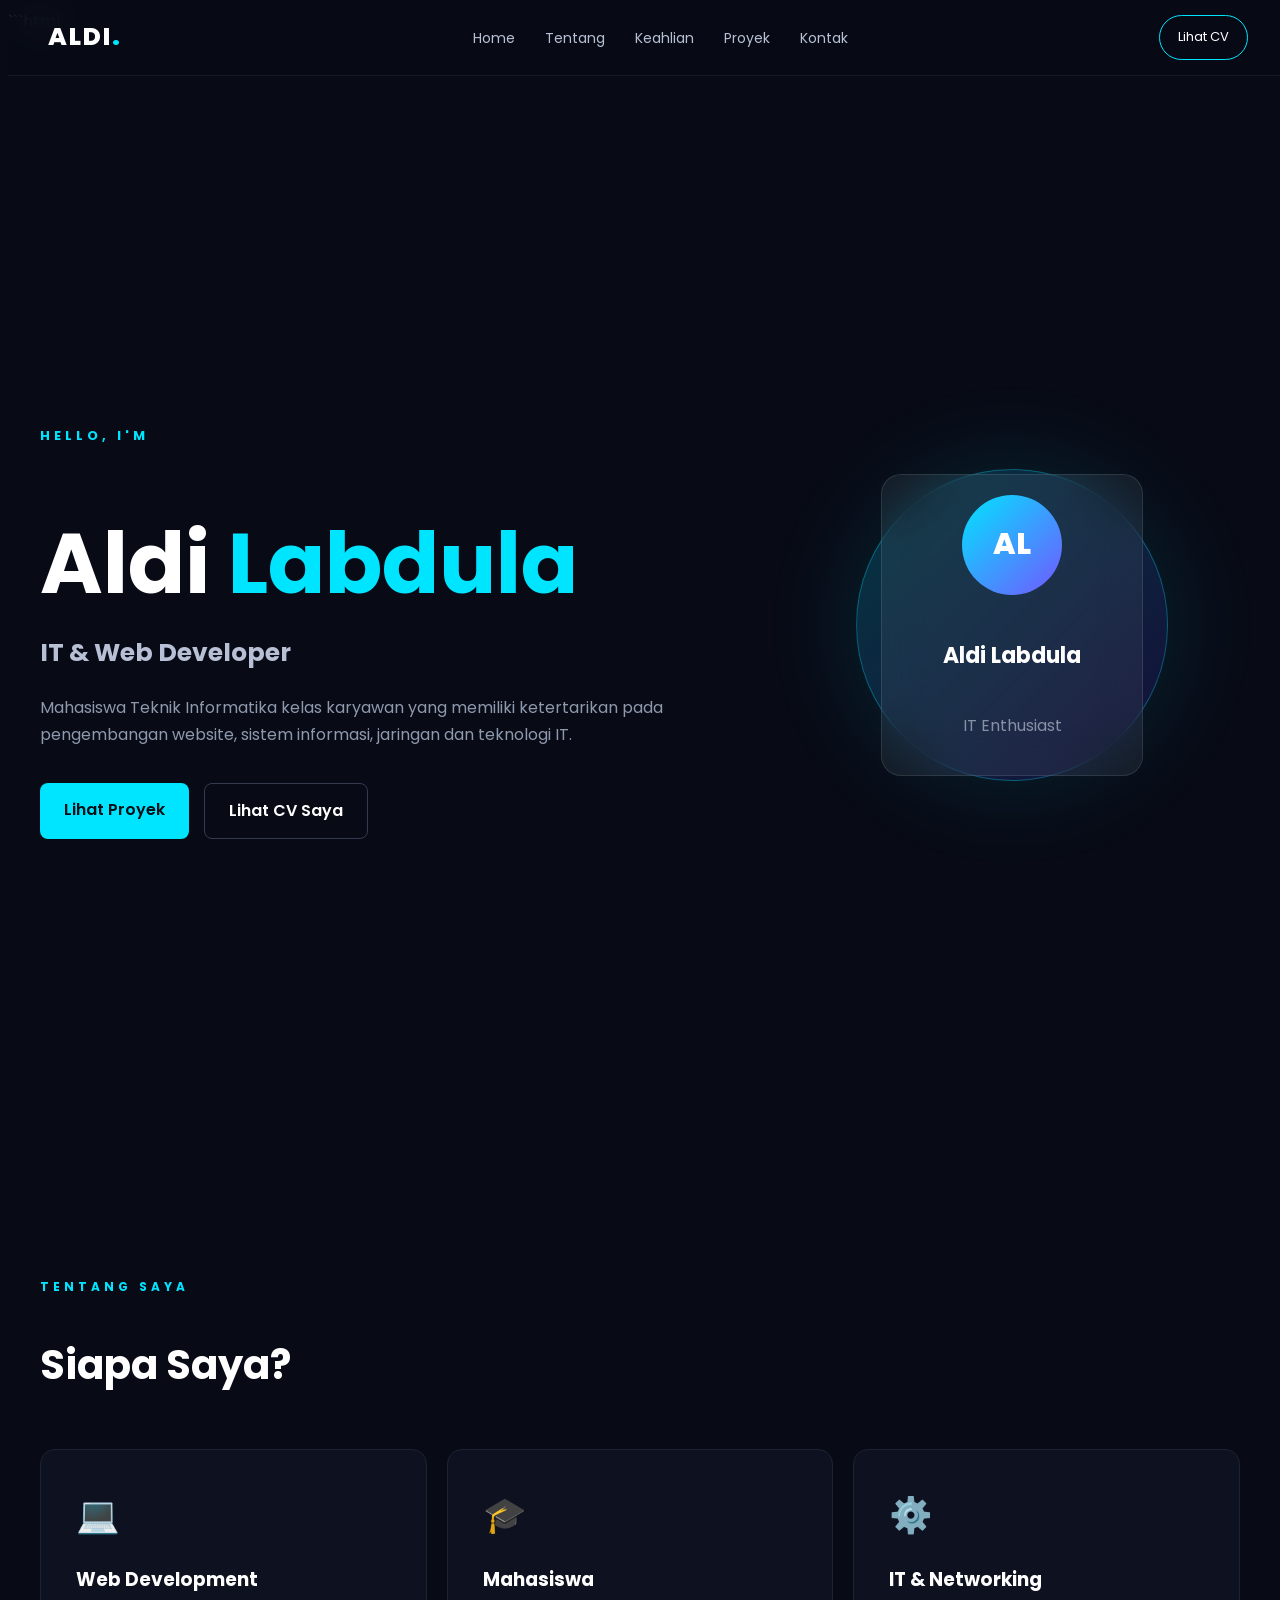
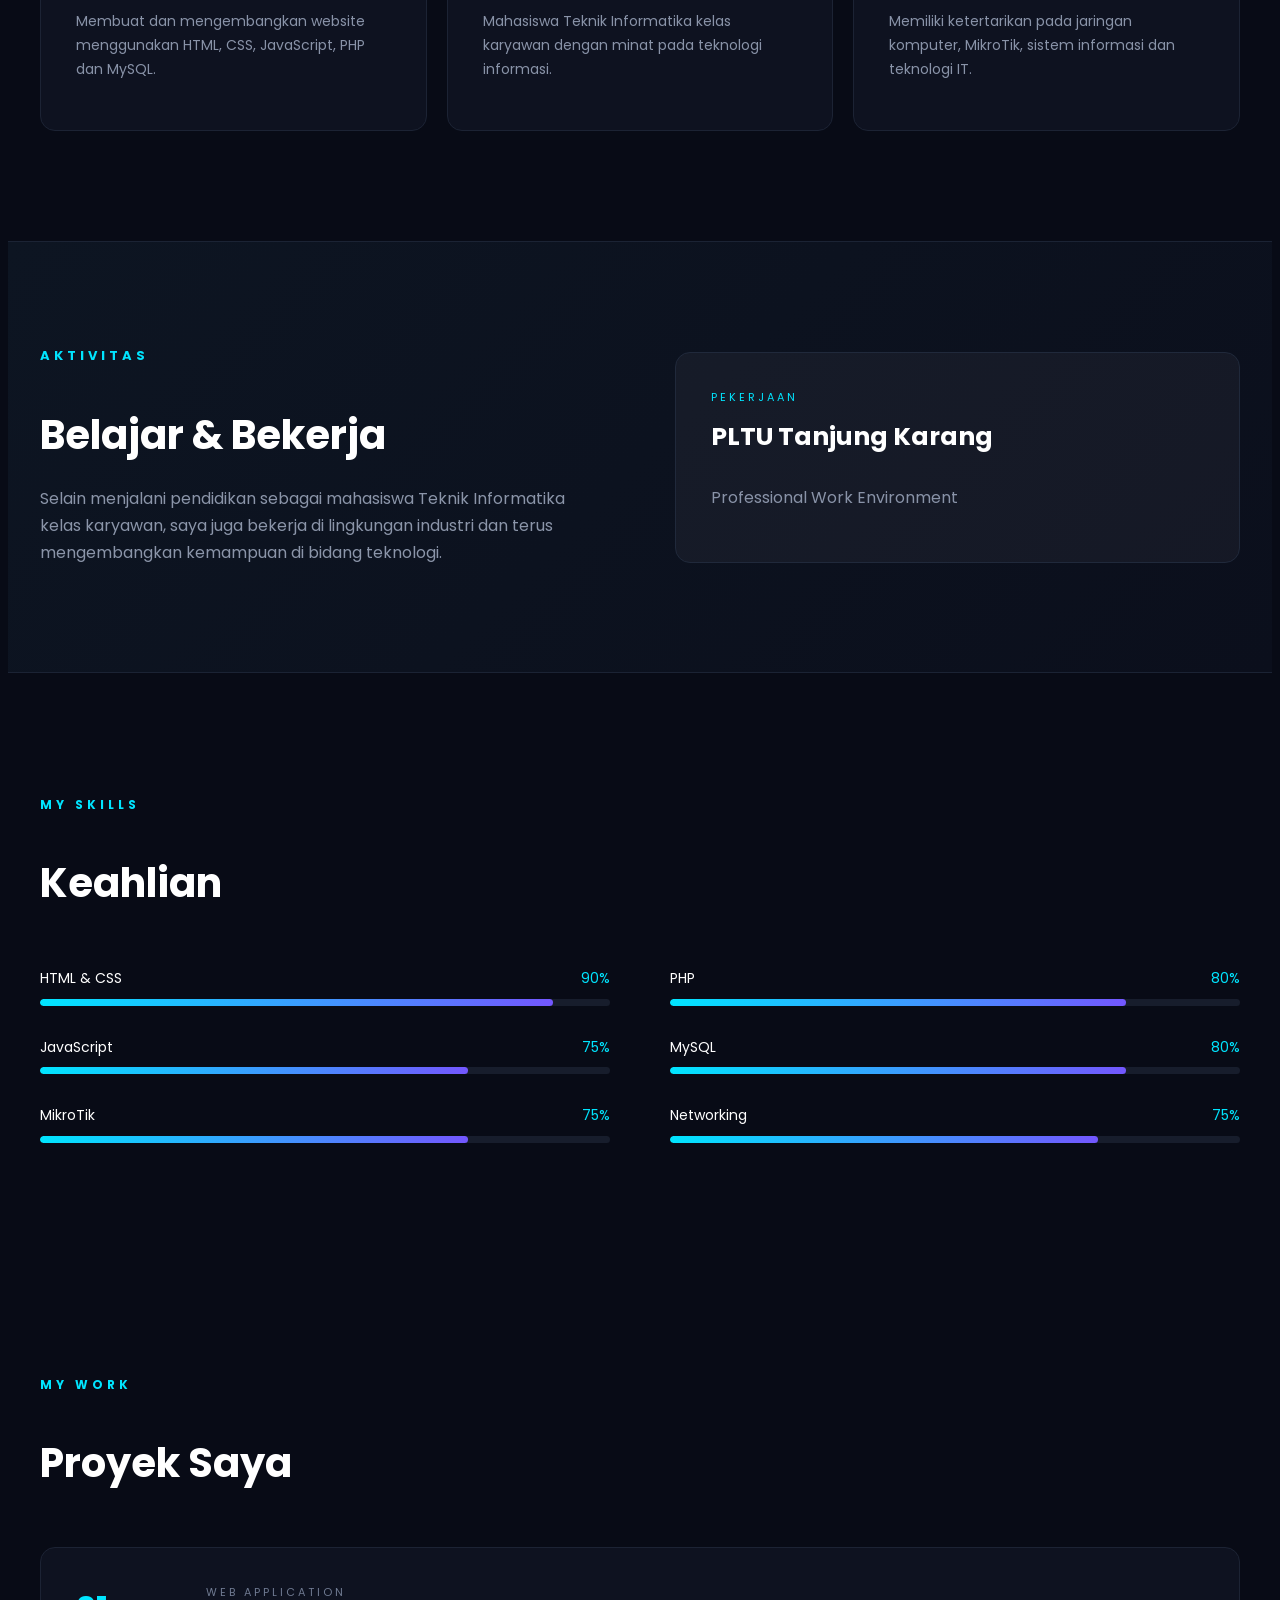
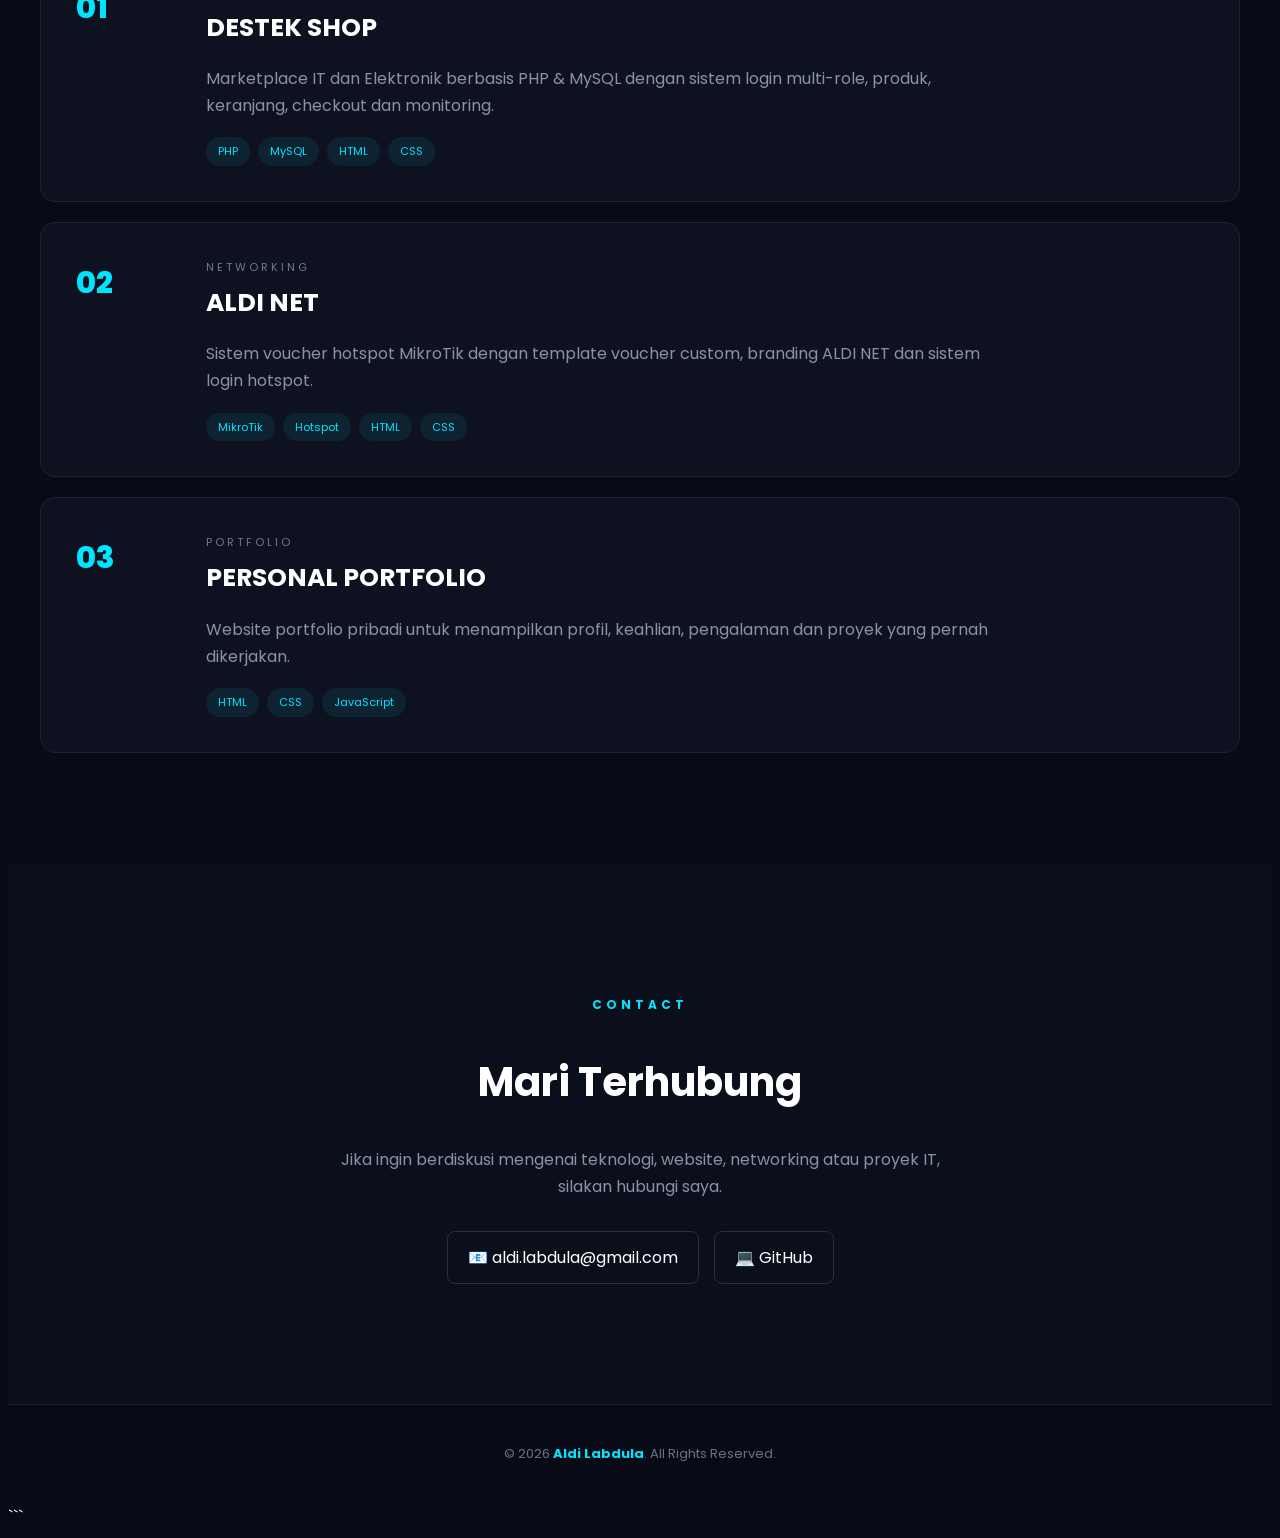
<file: index.html>
```html
<!DOCTYPE html>
<html lang="id">
<head>
    <meta charset="UTF-8">
    <meta name="viewport" content="width=device-width, initial-scale=1.0">
    <title>Aldi Labdula | IT & Web Developer</title>

    <link rel="stylesheet" href="style.css">

    <!-- Font -->
    <link href="https://fonts.googleapis.com/css2?family=Poppins:wght@300;400;500;600;700;800&display=swap" rel="stylesheet">
</head>

<body>

<!-- NAVBAR -->
<header>
    <nav class="navbar">
        <div class="logo">ALDI<span>.</span></div>

        <ul class="nav-menu">
            <li><a href="#home">Home</a></li>
            <li><a href="#about">Tentang</a></li>
            <li><a href="#skills">Keahlian</a></li>
            <li><a href="#projects">Proyek</a></li>
            <li><a href="#contact">Kontak</a></li>
        </ul>

        <a href="cv.html" class="nav-btn">Lihat CV</a>
    </nav>
</header>


<!-- HERO -->
<section id="home" class="hero">

    <div class="hero-text">
        <p class="small-title">HELLO, I'M</p>

        <h1>
            Aldi <span>Labdula</span>
        </h1>

        <h2>IT & Web Developer</h2>

        <p>
            Mahasiswa Teknik Informatika kelas karyawan yang memiliki
            ketertarikan pada pengembangan website, sistem informasi,
            jaringan dan teknologi IT.
        </p>

        <div class="hero-buttons">
            <a href="#projects" class="btn-primary">Lihat Proyek</a>
            <a href="cv.html" class="btn-secondary">Lihat CV Saya</a>
        </div>
    </div>

    <div class="hero-card">
        <div class="circle"></div>

        <div class="profile-box">
            <div class="profile-icon">AL</div>
            <h3>Aldi Labdula</h3>
            <p>IT Enthusiast</p>
        </div>
    </div>

</section>


<!-- ABOUT -->
<section id="about" class="section">

    <div class="section-title">
        <p>TENTANG SAYA</p>
        <h2>Siapa Saya?</h2>
    </div>

    <div class="about-content">

        <div class="about-card">
            <div class="about-icon">💻</div>
            <h3>Web Development</h3>
            <p>
                Membuat dan mengembangkan website menggunakan
                HTML, CSS, JavaScript, PHP dan MySQL.
            </p>
        </div>

        <div class="about-card">
            <div class="about-icon">🎓</div>
            <h3>Mahasiswa</h3>
            <p>
                Mahasiswa Teknik Informatika kelas karyawan
                dengan minat pada teknologi informasi.
            </p>
        </div>

        <div class="about-card">
            <div class="about-icon">⚙️</div>
            <h3>IT & Networking</h3>
            <p>
                Memiliki ketertarikan pada jaringan komputer,
                MikroTik, sistem informasi dan teknologi IT.
            </p>
        </div>

    </div>

</section>


<!-- EXPERIENCE -->
<section class="experience">

    <div class="experience-content">

        <div>
            <p class="small-title">AKTIVITAS</p>
            <h2>Belajar & Bekerja</h2>

            <p>
                Selain menjalani pendidikan sebagai mahasiswa
                Teknik Informatika kelas karyawan, saya juga
                bekerja di lingkungan industri dan terus
                mengembangkan kemampuan di bidang teknologi.
            </p>
        </div>

        <div class="work-box">
            <span>PEKERJAAN</span>
            <h3>PLTU Tanjung Karang</h3>
            <p>Professional Work Environment</p>
        </div>

    </div>

</section>


<!-- SKILLS -->
<section id="skills" class="section">

    <div class="section-title">
        <p>MY SKILLS</p>
        <h2>Keahlian</h2>
    </div>

    <div class="skills-grid">

        <div class="skill">
            <div class="skill-top">
                <span>HTML & CSS</span>
                <span>90%</span>
            </div>
            <div class="progress">
                <div style="width:90%"></div>
            </div>
        </div>

        <div class="skill">
            <div class="skill-top">
                <span>PHP</span>
                <span>80%</span>
            </div>
            <div class="progress">
                <div style="width:80%"></div>
            </div>
        </div>

        <div class="skill">
            <div class="skill-top">
                <span>JavaScript</span>
                <span>75%</span>
            </div>
            <div class="progress">
                <div style="width:75%"></div>
            </div>
        </div>

        <div class="skill">
            <div class="skill-top">
                <span>MySQL</span>
                <span>80%</span>
            </div>
            <div class="progress">
                <div style="width:80%"></div>
            </div>
        </div>

        <div class="skill">
            <div class="skill-top">
                <span>MikroTik</span>
                <span>75%</span>
            </div>
            <div class="progress">
                <div style="width:75%"></div>
            </div>
        </div>

        <div class="skill">
            <div class="skill-top">
                <span>Networking</span>
                <span>75%</span>
            </div>
            <div class="progress">
                <div style="width:75%"></div>
            </div>
        </div>

    </div>

</section>


<!-- PROJECT -->
<section id="projects" class="section projects-section">

    <div class="section-title">
        <p>MY WORK</p>
        <h2>Proyek Saya</h2>
    </div>

    <div class="projects">

        <div class="project-card">

            <div class="project-number">01</div>

            <div>
                <span class="project-label">WEB APPLICATION</span>

                <h3>DESTEK SHOP</h3>

                <p>
                    Marketplace IT dan Elektronik berbasis PHP &
                    MySQL dengan sistem login multi-role,
                    produk, keranjang, checkout dan monitoring.
                </p>

                <div class="tags">
                    <span>PHP</span>
                    <span>MySQL</span>
                    <span>HTML</span>
                    <span>CSS</span>
                </div>
            </div>

        </div>


        <div class="project-card">

            <div class="project-number">02</div>

            <div>
                <span class="project-label">NETWORKING</span>

                <h3>ALDI NET</h3>

                <p>
                    Sistem voucher hotspot MikroTik dengan
                    template voucher custom, branding ALDI NET
                    dan sistem login hotspot.
                </p>

                <div class="tags">
                    <span>MikroTik</span>
                    <span>Hotspot</span>
                    <span>HTML</span>
                    <span>CSS</span>
                </div>
            </div>

        </div>


        <div class="project-card">

            <div class="project-number">03</div>

            <div>
                <span class="project-label">PORTFOLIO</span>

                <h3>PERSONAL PORTFOLIO</h3>

                <p>
                    Website portfolio pribadi untuk menampilkan
                    profil, keahlian, pengalaman dan proyek
                    yang pernah dikerjakan.
                </p>

                <div class="tags">
                    <span>HTML</span>
                    <span>CSS</span>
                    <span>JavaScript</span>
                </div>
            </div>

        </div>

    </div>

</section>


<!-- CONTACT -->
<section id="contact" class="contact">

    <div class="section-title">
        <p>CONTACT</p>
        <h2>Mari Terhubung</h2>
    </div>

    <p class="contact-text">
        Jika ingin berdiskusi mengenai teknologi, website,
        networking atau proyek IT, silakan hubungi saya.
    </p>

    <div class="contact-list">

        <a href="mailto:aldi.labdula@gmail.com">
            📧 aldi.labdula@gmail.com
        </a>

        <a href="https://github.com/" target="_blank">
            💻 GitHub
        </a>

    </div>

</section>


<!-- FOOTER -->
<footer>
    <p>
        © 2026 <strong>Aldi Labdula</strong>. All Rights Reserved.
    </p>
</footer>


<script src="script.js"></script>

</body>
</html>
```
</file>
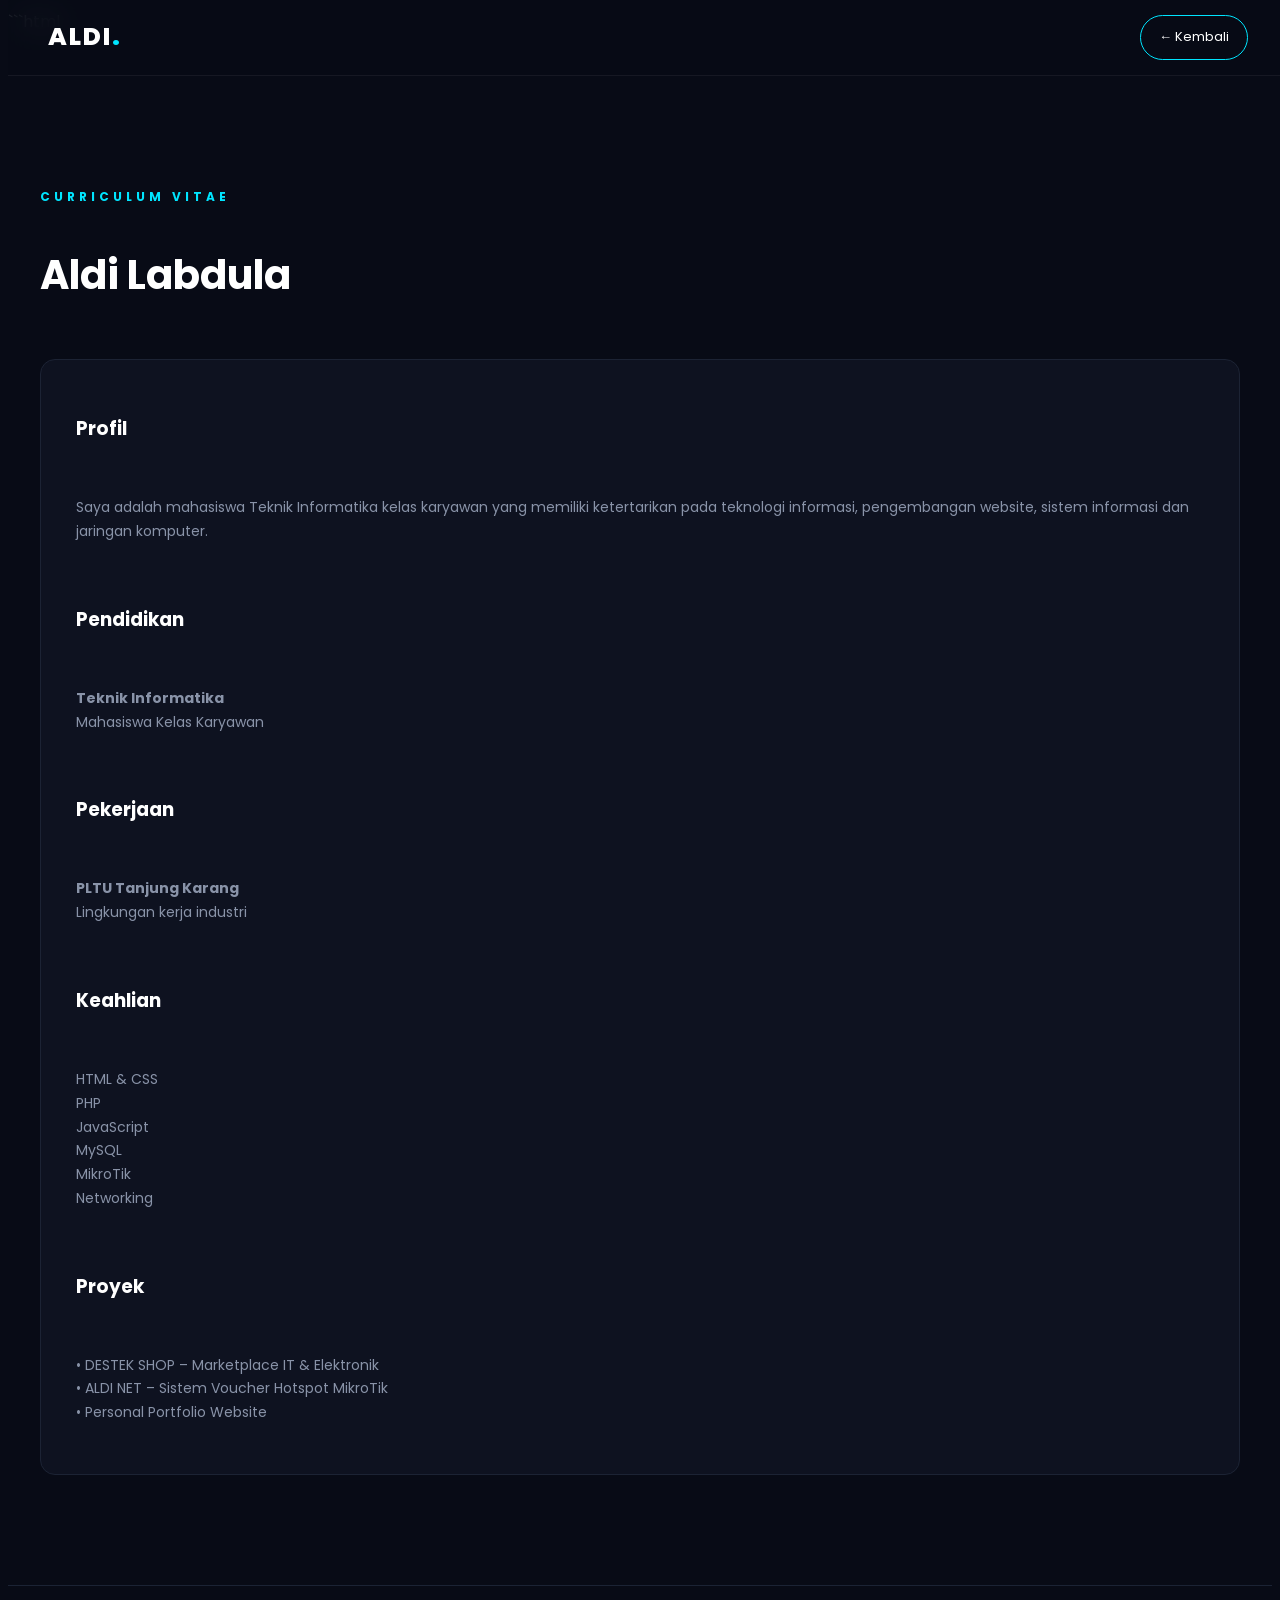
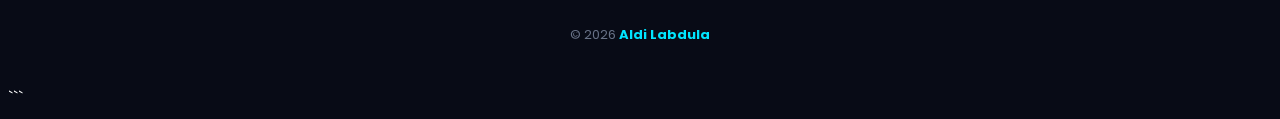
<file: cv.html>
```html
<!DOCTYPE html>
<html lang="id">
<head>

    <meta charset="UTF-8">
    <meta name="viewport" content="width=device-width, initial-scale=1.0">

    <title>CV | Aldi Labdula</title>

    <link rel="stylesheet" href="style.css">

    <link href="https://fonts.googleapis.com/css2?family=Poppins:wght@300;400;500;600;700;800&display=swap" rel="stylesheet">

</head>

<body>

<header>

    <nav class="navbar">

        <div class="logo">
            ALDI<span>.</span>
        </div>

        <a href="index.html" class="nav-btn">
            ← Kembali
        </a>

    </nav>

</header>


<section class="section" style="padding-top:140px;">

    <div class="section-title">

        <p>CURRICULUM VITAE</p>

        <h2>Aldi Labdula</h2>

    </div>


    <div class="about-card">

        <h3>Profil</h3>

        <br>

        <p>
            Saya adalah mahasiswa Teknik Informatika kelas karyawan
            yang memiliki ketertarikan pada teknologi informasi,
            pengembangan website, sistem informasi dan jaringan komputer.
        </p>

        <br>


        <h3>Pendidikan</h3>

        <br>

        <p>
            <strong>Teknik Informatika</strong><br>
            Mahasiswa Kelas Karyawan
        </p>

        <br>


        <h3>Pekerjaan</h3>

        <br>

        <p>
            <strong>PLTU Tanjung Karang</strong><br>
            Lingkungan kerja industri
        </p>

        <br>


        <h3>Keahlian</h3>

        <br>

        <p>
            HTML & CSS<br>
            PHP<br>
            JavaScript<br>
            MySQL<br>
            MikroTik<br>
            Networking
        </p>

        <br>


        <h3>Proyek</h3>

        <br>

        <p>
            • DESTEK SHOP – Marketplace IT & Elektronik<br>
            • ALDI NET – Sistem Voucher Hotspot MikroTik<br>
            • Personal Portfolio Website
        </p>

    </div>

</section>


<footer>

    <p>
        © 2026 <strong>Aldi Labdula</strong>
    </p>

</footer>


</body>
</html>
```
</file>
<file: style.css>
css
* {
    margin: 0;
    padding: 0;
    box-sizing: border-box;
}

html {
    scroll-behavior: smooth;
}

body {
    font-family: 'Poppins', sans-serif;
    background: #080b16;
    color: #ffffff;
    line-height: 1.7;
}


/* ================= NAVBAR ================= */

header {
    position: fixed;
    width: 100%;
    top: 0;
    z-index: 1000;
    background: rgba(8, 11, 22, 0.85);
    backdrop-filter: blur(15px);
    border-bottom: 1px solid rgba(255,255,255,0.06);
}

.navbar {
    max-width: 1200px;
    margin: auto;
    height: 75px;
    padding: 0 25px;

    display: flex;
    align-items: center;
    justify-content: space-between;
}

.logo {
    font-size: 25px;
    font-weight: 800;
    letter-spacing: 2px;
}

.logo span {
    color: #00e5ff;
}

.nav-menu {
    display: flex;
    list-style: none;
    gap: 30px;
}

.nav-menu a {
    text-decoration: none;
    color: #b8c0d4;
    font-size: 14px;
    transition: 0.3s;
}

.nav-menu a:hover {
    color: #00e5ff;
}

.nav-btn {
    text-decoration: none;
    padding: 10px 18px;
    border-radius: 30px;
    color: #fff;
    border: 1px solid #00e5ff;
    font-size: 13px;
    transition: 0.3s;
}

.nav-btn:hover {
    background: #00e5ff;
    color: #080b16;
}


/* ================= HERO ================= */

.hero {
    min-height: 100vh;
    max-width: 1200px;
    margin: auto;
    padding: 140px 25px 80px;

    display: grid;
    grid-template-columns: 1.2fr 0.8fr;
    align-items: center;
    gap: 60px;
}

.small-title {
    color: #00e5ff;
    font-size: 13px;
    font-weight: 700;
    letter-spacing: 4px;
    margin-bottom: 10px;
}

.hero h1 {
    font-size: clamp(50px, 7vw, 85px);
    line-height: 1.1;
    margin-bottom: 15px;
}

.hero h1 span {
    color: #00e5ff;
}

.hero h2 {
    color: #b7c0d5;
    font-size: 25px;
    margin-bottom: 20px;
}

.hero-text > p:not(.small-title) {
    color: #8f99ae;
    max-width: 650px;
    font-size: 16px;
}

.hero-buttons {
    display: flex;
    gap: 15px;
    margin-top: 35px;
}

.btn-primary,
.btn-secondary {
    text-decoration: none;
    padding: 13px 24px;
    border-radius: 8px;
    font-weight: 600;
    transition: 0.3s;
}

.btn-primary {
    background: #00e5ff;
    color: #061016;
}

.btn-primary:hover {
    transform: translateY(-3px);
    box-shadow: 0 10px 30px rgba(0,229,255,0.25);
}

.btn-secondary {
    color: white;
    border: 1px solid #343b50;
}

.btn-secondary:hover {
    border-color: #00e5ff;
    color: #00e5ff;
}


/* ================= HERO CARD ================= */

.hero-card {
    height: 430px;
    position: relative;

    display: flex;
    align-items: center;
    justify-content: center;
}

.circle {
    width: 310px;
    height: 310px;
    border-radius: 50%;
    position: absolute;

    background: linear-gradient(
        135deg,
        rgba(0,229,255,0.2),
        rgba(95,43,255,0.15)
    );

    border: 1px solid rgba(0,229,255,0.3);
    box-shadow: 0 0 100px rgba(0,229,255,0.12);
}

.profile-box {
    width: 260px;
    height: 300px;
    position: relative;
    z-index: 2;

    background: rgba(255,255,255,0.06);
    border: 1px solid rgba(255,255,255,0.1);
    backdrop-filter: blur(20px);

    border-radius: 20px;

    display: flex;
    flex-direction: column;
    align-items: center;
    justify-content: center;
}

.profile-icon {
    width: 100px;
    height: 100px;
    border-radius: 50%;

    display: flex;
    align-items: center;
    justify-content: center;

    font-size: 30px;
    font-weight: 800;

    background: linear-gradient(135deg, #00e5ff, #7357ff);
    margin-bottom: 20px;
}

.profile-box h3 {
    font-size: 22px;
}

.profile-box p {
    color: #8791a6;
}


/* ================= SECTION ================= */

.section {
    max-width: 1200px;
    margin: auto;
    padding: 110px 25px;
}

.section-title {
    margin-bottom: 50px;
}

.section-title p {
    color: #00e5ff;
    font-size: 12px;
    letter-spacing: 4px;
    font-weight: 700;
}

.section-title h2 {
    font-size: 40px;
}


/* ================= ABOUT ================= */

.about-content {
    display: grid;
    grid-template-columns: repeat(3, 1fr);
    gap: 20px;
}

.about-card {
    padding: 35px;
    background: #0e1220;
    border: 1px solid #1c2334;
    border-radius: 15px;
    transition: 0.3s;
}

.about-card:hover {
    transform: translateY(-8px);
    border-color: #00e5ff;
}

.about-icon {
    font-size: 35px;
    margin-bottom: 20px;
}

.about-card h3 {
    margin-bottom: 10px;
}

.about-card p {
    color: #8993a8;
    font-size: 14px;
}


/* ================= EXPERIENCE ================= */

.experience {
    background: linear-gradient(
        135deg,
        #0d1522,
        #0b0f1c
    );

    border-top: 1px solid #1b2334;
    border-bottom: 1px solid #1b2334;
}

.experience-content {
    max-width: 1200px;
    margin: auto;
    padding: 90px 25px;

    display: grid;
    grid-template-columns: 1fr 1fr;
    gap: 70px;
    align-items: center;
}

.experience h2 {
    font-size: 40px;
    margin-bottom: 15px;
}

.experience-content > div:first-child p:last-child {
    color: #8b95a9;
}

.work-box {
    padding: 35px;
    border-radius: 15px;
    background: rgba(255,255,255,0.04);
    border: 1px solid #20293b;
}

.work-box span {
    color: #00e5ff;
    font-size: 11px;
    letter-spacing: 3px;
}

.work-box h3 {
    margin-top: 10px;
    font-size: 25px;
}

.work-box p {
    color: #8993a8;
}


/* ================= SKILLS ================= */

.skills-grid {
    display: grid;
    grid-template-columns: 1fr 1fr;
    gap: 30px 60px;
}

.skill-top {
    display: flex;
    justify-content: space-between;
    margin-bottom: 8px;
    font-size: 14px;
}

.skill-top span:last-child {
    color: #00e5ff;
}

.progress {
    height: 7px;
    background: #171d2c;
    border-radius: 10px;
    overflow: hidden;
}

.progress div {
    height: 100%;
    background: linear-gradient(90deg, #00e5ff, #7357ff);
    border-radius: 10px;
}


/* ================= PROJECT ================= */

.projects {
    display: flex;
    flex-direction: column;
    gap: 20px;
}

.project-card {
    display: grid;
    grid-template-columns: 100px 1fr;
    gap: 30px;

    padding: 35px;

    background: #0e1220;
    border: 1px solid #1c2334;
    border-radius: 15px;

    transition: 0.3s;
}

.project-card:hover {
    border-color: #00e5ff;
    transform: translateX(8px);
}

.project-number {
    font-size: 30px;
    font-weight: 800;
    color: #00e5ff;
}

.project-label {
    font-size: 11px;
    color: #6f7a91;
    letter-spacing: 3px;
}

.project-card h3 {
    font-size: 25px;
    margin: 5px 0 10px;
}

.project-card p {
    color: #8993a8;
    max-width: 800px;
}

.tags {
    display: flex;
    flex-wrap: wrap;
    gap: 8px;
    margin-top: 18px;
}

.tags span {
    padding: 5px 12px;
    border-radius: 20px;
    background: rgba(0,229,255,0.08);
    color: #00e5ff;
    font-size: 11px;
}


/* ================= CONTACT ================= */

.contact {
    text-align: center;
    padding: 120px 25px;
    background: #0b0f1c;
}

.contact-text {
    max-width: 600px;
    margin: -20px auto 30px;
    color: #8993a8;
}

.contact-list {
    display: flex;
    justify-content: center;
    flex-wrap: wrap;
    gap: 15px;
}

.contact-list a {
    text-decoration: none;
    color: #fff;
    padding: 12px 20px;
    border: 1px solid #252e42;
    border-radius: 8px;
    transition: 0.3s;
}

.contact-list a:hover {
    color: #00e5ff;
    border-color: #00e5ff;
}


/* ================= FOOTER ================= */

footer {
    padding: 25px;
    text-align: center;
    border-top: 1px solid #1b2334;
    color: #687287;
    font-size: 13px;
}

footer strong {
    color: #00e5ff;
}


/* ================= RESPONSIVE ================= */

@media (max-width: 850px) {

    .nav-menu {
        display: none;
    }

    .hero {
        grid-template-columns: 1fr;
        text-align: center;
    }

    .hero-text > p:not(.small-title) {
        margin: auto;
    }

    .hero-buttons {
        justify-content: center;
        flex-wrap: wrap;
    }

    .hero-card {
        height: 350px;
    }

    .about-content {
        grid-template-columns: 1fr;
    }

    .experience-content {
        grid-template-columns: 1fr;
    }

    .skills-grid {
        grid-template-columns: 1fr;
    }
}


@media (max-width: 550px) {

    .navbar {
        padding: 0 15px;
    }

    .nav-btn {
        display: none;
    }

    .hero {
        padding-left: 18px;
        padding-right: 18px;
    }

    .hero h1 {
        font-size: 48px;
    }

    .hero h2 {
        font-size: 20px;
    }

    .section {
        padding: 80px 18px;
    }

    .section-title h2 {
        font-size: 32px;
    }

    .project-card {
        grid-template-columns: 1fr;
    }

    .project-number {
        font-size: 25px;
    }

    .circle {
        width: 250px;
        height: 250px;
    }

    .profile-box {
        width: 220px;
        height: 270px;
    }
}
</file>
